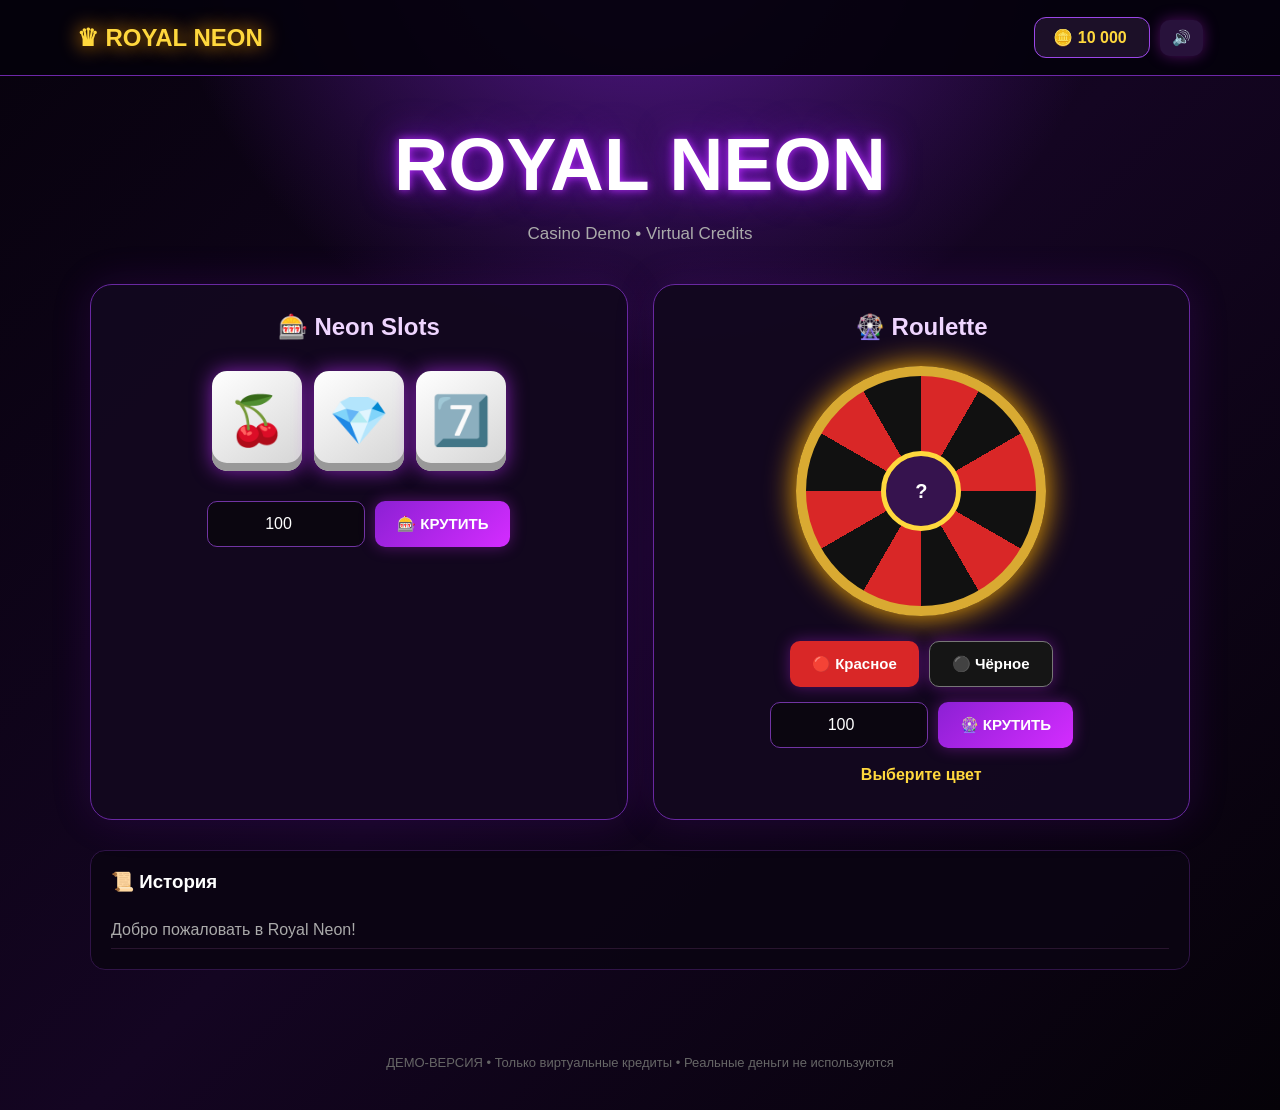
<file: casino/index.html>
<!DOCTYPE html>
<html lang="ru">
<head>
<meta charset="UTF-8">
<meta name="viewport" content="width=device-width, initial-scale=1.0">
<link rel="stylesheet" href="style.css">
<title>Royal Neon Casino — Demo</title>


</head>

<body>

<header>

    <div class="logo">
        ♛ ROYAL NEON
    </div>

    <div>
        <span class="balance">
            🪙 <span id="balance">10000</span>
        </span>

        <button
            class="sound"
            id="soundButton"
            onclick="toggleSound()">
            🔊
        </button>
    </div>

</header>


<main>

<section class="hero">

    <h1>ROYAL NEON</h1>

    <p>
        Casino Demo • Virtual Credits
    </p>

</section>


<div class="games">


<!-- ================= SLOTS ================= -->

<section class="game">

    <h2>🎰 Neon Slots</h2>

    <div class="slots">

        <div class="slot" id="slot1">
            🍒
        </div>

        <div class="slot" id="slot2">
            💎
        </div>

        <div class="slot" id="slot3">
            7️⃣
        </div>

    </div>


    <div class="controls">

        <input
            id="slotBet"
            type="number"
            min="1"
            value="100">

        <button onclick="spinSlots()">
            🎰 КРУТИТЬ
        </button>

    </div>


    <div
        class="message"
        id="slotMessage">
    </div>

</section>


<!-- ================= ROULETTE ================= -->

<section class="game">

    <h2>🎡 Roulette</h2>

    <div
        class="roulette"
        id="wheel">

        <div class="roulette-center">
            ?
        </div>

    </div>


    <div class="bet-buttons">

        <button
            class="red"
            onclick="selectColor('red')">
            🔴 Красное
        </button>

        <button
            class="black"
            onclick="selectColor('black')">
            ⚫ Чёрное
        </button>

    </div>


    <div class="controls">

        <input
            id="rouletteBet"
            type="number"
            min="1"
            value="100">

        <button onclick="spinRoulette()">
            🎡 КРУТИТЬ
        </button>

    </div>


    <div
        class="message"
        id="rouletteMessage">
        Выберите цвет
    </div>

</section>

</div>


<!-- ================= HISTORY ================= -->

<section class="history">

    <h3>📜 История</h3>

    <div id="history">

        <div class="history-item">
            Добро пожаловать в Royal Neon!
        </div>

    </div>

</section>

</main>


<footer>

    ДЕМО-ВЕРСИЯ • Только виртуальные кредиты
    • Реальные деньги не используются

</footer>


<script>

/* ==========================================
   AUDIO ENGINE
========================================== */

let audioContext = null;

let soundEnabled = true;

function getAudio() {

    if (!audioContext) {

        audioContext =
            new (
                window.AudioContext ||
                window.webkitAudioContext
            )();

    }

    if (audioContext.state === "suspended") {
        audioContext.resume();
    }

    return audioContext;
}


function tone(
    frequency,
    duration,
    volume = 0.08,
    type = "sine"
) {

    if (!soundEnabled) return;

    const ctx = getAudio();

    const oscillator =
        ctx.createOscillator();

    const gain =
        ctx.createGain();

    oscillator.type = type;

    oscillator.frequency.setValueAtTime(
        frequency,
        ctx.currentTime
    );

    gain.gain.setValueAtTime(
        volume,
        ctx.currentTime
    );

    gain.gain.exponentialRampToValueAtTime(
        0.001,
        ctx.currentTime + duration
    );

    oscillator.connect(gain);
    gain.connect(ctx.destination);

    oscillator.start();

    oscillator.stop(
        ctx.currentTime + duration
    );
}


/* CLICK */

function clickSound() {

    tone(
        650,
        0.08,
        0.12,
        "square"
    );

    setTimeout(() => {
        tone(
            900,
            0.07,
            0.08,
            "square"
        );
    }, 50);
}


/* SLOT SPIN */

function spinSound() {

    tone(
        160,
        0.11,
        0.06,
        "sawtooth"
    );
}


/* STOP */

function stopSound() {

    tone(
        300,
        0.08,
        0.1,
        "square"
    );

    setTimeout(() => {

        tone(
            500,
            0.09,
            0.08,
            "square"
        );

    }, 70);
}


/* WIN */

function winSound() {

    if (!soundEnabled) return;

    const notes = [
        523,
        659,
        784,
        1046
    ];

    notes.forEach((note, index) => {

        setTimeout(() => {

            tone(
                note,
                0.35,
                0.13,
                "sine"
            );

        }, index * 120);

    });

}


/* ROULETTE TICK */

function rouletteTick() {

    tone(
        220 + Math.random() * 100,
        0.06,
        0.06,
        "square"
    );

}


/* SOUND ON/OFF */

function toggleSound() {

    soundEnabled = !soundEnabled;

    document.getElementById(
        "soundButton"
    ).textContent =
        soundEnabled ? "🔊" : "🔇";

}


/* ==========================================
   GAME
========================================== */

let balance = 10000;

let selectedColor = null;

const symbols = [
    "🍒",
    "🍋",
    "🍊",
    "💎",
    "⭐",
    "7️⃣"
];


function updateBalance() {

    document.getElementById(
        "balance"
    ).textContent =
        balance.toLocaleString("ru-RU");

}


function history(text) {

    const box =
        document.getElementById("history");

    const item =
        document.createElement("div");

    item.className =
        "history-item";

    item.textContent = text;

    box.prepend(item);

}


/* ==========================================
   SLOTS
========================================== */

function spinSlots() {

    clickSound();

    const bet =
        Number(
            document.getElementById(
                "slotBet"
            ).value
        );

    if (
        !Number.isFinite(bet) ||
        bet <= 0
    ) {

        document.getElementById(
            "slotMessage"
        ).textContent =
            "Введите ставку";

        return;

    }


    if (bet > balance) {

        document.getElementById(
            "slotMessage"
        ).textContent =
            "Недостаточно кредитов";

        return;

    }


    balance -= bet;

    updateBalance();


    const reels = [

        document.getElementById("slot1"),

        document.getElementById("slot2"),

        document.getElementById("slot3")

    ];


    let counter = 0;


    const timer =
        setInterval(() => {

            spinSound();

            reels.forEach(
                reel => {

                    reel.textContent =
                        symbols[
                            Math.floor(
                                Math.random()
                                * symbols.length
                            )
                        ];

                }
            );


            counter++;


            if (counter >= 20) {

                clearInterval(timer);

                stopSound();


                const result =
                    reels.map(
                        reel =>
                            reel.textContent
                    );


                let multiplier = 0;


                if (
                    result[0] === result[1] &&
                    result[1] === result[2]
                ) {

                    multiplier =
                        result[0] === "7️⃣"
                            ? 10
                            : 5;

                }

                else if (
                    result[0] === result[1] ||
                    result[1] === result[2] ||
                    result[0] === result[2]
                ) {

                    multiplier = 2;

                }


                const win =
                    bet * multiplier;


                if (win > 0) {

                    balance += win;

                    updateBalance();

                    winSound();


                    reels.forEach(
                        reel =>
                            reel.classList.add(
                                "win"
                            )
                    );


                    setTimeout(() => {

                        reels.forEach(
                            reel =>
                                reel.classList.remove(
                                    "win"
                                )
                        );

                    }, 1800);


                    document.getElementById(
                        "slotMessage"
                    ).textContent =
                        `🎉 ВЫИГРЫШ ${win.toLocaleString("ru-RU")} 🪙`;


                    history(
                        `🎰 Слоты: +${win.toLocaleString("ru-RU")} 🪙`
                    );

                }

                else {

                    document.getElementById(
                        "slotMessage"
                    ).textContent =
                        "Попробуйте ещё раз";

                    history(
                        `🎰 Слоты: −${bet.toLocaleString("ru-RU")} 🪙`
                    );

                }

            }

        }, 100);

}


/* ==========================================
   ROULETTE
========================================== */

function selectColor(color) {

    selectedColor = color;

    document.getElementById(
        "rouletteMessage"
    ).textContent =
        color === "red"
            ? "🔴 Выбрано красное"
            : "⚫ Выбрано чёрное";

}


function spinRoulette() {

    clickSound();


    if (!selectedColor) {

        document.getElementById(
            "rouletteMessage"
        ).textContent =
            "Сначала выберите цвет";

        return;

    }


    const bet =
        Number(
            document.getElementById(
                "rouletteBet"
            ).value
        );


    if (
        !Number.isFinite(bet) ||
        bet <= 0
    ) {

        document.getElementById(
            "rouletteMessage"
        ).textContent =
            "Введите ставку";

        return;

    }


    if (bet > balance) {

        document.getElementById(
            "rouletteMessage"
        ).textContent =
            "Недостаточно кредитов";

        return;

    }


    balance -= bet;

    updateBalance();


    const wheel =
        document.getElementById(
            "wheel"
        );


    const rotation =
        1440 +
        Math.floor(
            Math.random() * 720
        );


    wheel.style.transform =
        `rotate(${rotation}deg)`;


    let ticks = 0;


    const tickTimer =
        setInterval(() => {

            rouletteTick();

            ticks++;

            if (ticks >= 15) {

                clearInterval(
                    tickTimer
                );

            }

        }, 210);


    setTimeout(() => {


        const number =
            Math.floor(
                Math.random() * 37
            );


        const color =
            number === 0
                ? "green"
                : number % 2 === 0
                    ? "black"
                    : "red";


        if (color === selectedColor) {

            const win =
                bet * 2;


            balance += win;

            updateBalance();

            winSound();


            document.getElementById(
                "rouletteMessage"
            ).textContent =
                `🎉 Выпало ${number} — +${win} 🪙`;


            history(
                `🎡 Рулетка: +${win.toLocaleString("ru-RU")} 🪙`
            );

        }

        else {

            document.getElementById(
                "rouletteMessage"
            ).textContent =
                `Выпало ${number}. Ставка проиграла.`;

            history(
                `🎡 Рулетка: −${bet.toLocaleString("ru-RU")} 🪙`
            );

        }


    }, 3200);

}


updateBalance();

</script>

</body>
</html>
</file>
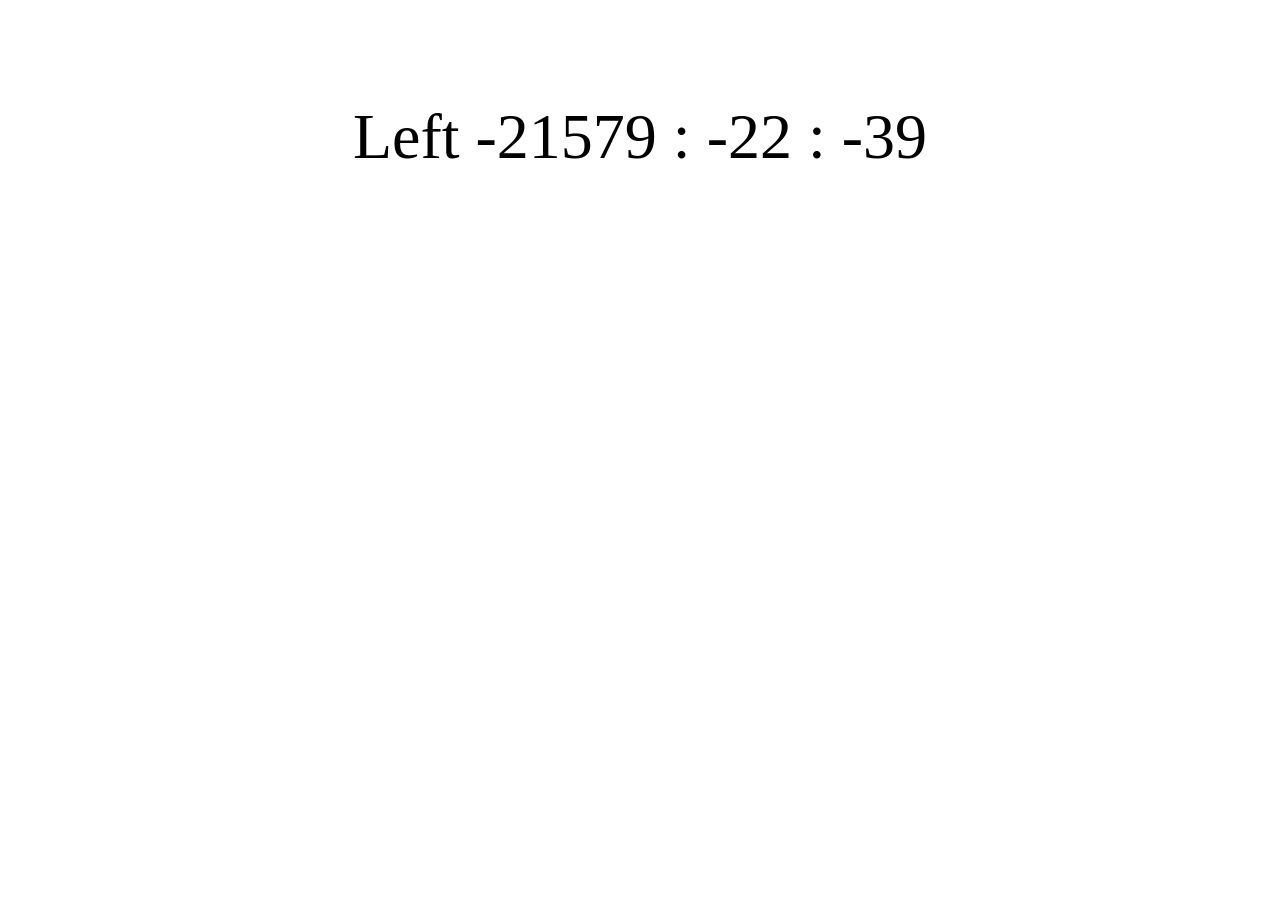
<file: timeDown/index.html>
<!DOCTYPE html>
<html lang="en">

<head>
    <meta charset="UTF-8">
    <meta http-equiv="X-UA-Compatible" content="IE=edge">
    <meta name="viewport" content="width=device-width, initial-scale=1.0">
    <link rel="stylesheet" href="./css/style.css">
    <script src="./js/timedown.js" defer></script>
    <title>Document</title>
</head>

<body>
    <div class="time-down" id="time-down">
    </div>

</body>

</html>
</file>
<file: casino/style.css>
body {
    margin: 0;
    font-family: Arial, sans-serif;
    color: white;
    background:
        radial-gradient(circle at 50% -10%, #5d1a9b 0%, transparent 35%),
        linear-gradient(135deg, #07020d, #140522 50%, #050208);
    min-height: 100vh;
}

header {
    height: 75px;
    display: flex;
    align-items: center;
    justify-content: space-between;
    padding: 0 6%;
    background: rgba(5, 2, 12, .94);
    border-bottom: 1px solid #6d27a8;
    position: sticky;
    top: 0;
    z-index: 20;
}

.logo {
    font-size: 24px;
    font-weight: 900;
    color: #ffd83d;
    text-shadow: 0 0 20px #ff9d00;
}

.balance {
    background: #1c1028;
    border: 1px solid #9b46e8;
    padding: 11px 18px;
    border-radius: 12px;
    color: #ffd83d;
    font-weight: bold;
}

.sound {
    margin-left: 10px;
    background: #28123b;
    padding: 9px 12px;
}

main {
    width: min(1100px, 92%);
    margin: 45px auto;
}

.hero {
    text-align: center;
    margin-bottom: 40px;
}

.hero h1 {
    font-size: clamp(40px, 8vw, 75px);
    margin: 0;
    color: white;
    text-shadow:
        0 0 10px #b82cff,
        0 0 35px #7b12d1;
}

.hero p {
    color: #aaa;
    font-size: 17px;
}

.games {
    display: grid;
    grid-template-columns: 1fr 1fr;
    gap: 25px;
}

.game {
    padding: 28px;
    border-radius: 22px;
    background: rgba(18, 8, 31, .96);
    border: 1px solid #6928a1;
    box-shadow: 0 0 40px rgba(130, 27, 210, .16);
}

.game h2 {
    text-align: center;
    margin-top: 0;
    color: #efd5ff;
}

.slots {
    display: flex;
    justify-content: center;
    gap: 12px;
    margin: 30px 0;
}

.slot {
    width: 90px;
    height: 100px;
    display: flex;
    justify-content: center;
    align-items: center;

    border-radius: 15px;

    background: linear-gradient(
        145deg,
        #fff,
        #d4d4d4
    );

    color: #111;
    font-size: 48px;

    box-shadow:
        inset 0 -8px 0 #999,
        0 0 20px rgba(190, 48, 255, .65);
}

.controls {
    display: flex;
    justify-content: center;
    gap: 10px;
    flex-wrap: wrap;
}

input {
    width: 130px;
    padding: 13px;
    border-radius: 10px;
    border: 1px solid #7134a3;
    background: #0b0610;
    color: white;
    text-align: center;
    font-size: 16px;
}

button {
    border: 0;
    padding: 13px 22px;
    border-radius: 10px;
    cursor: pointer;

    color: white;
    font-weight: bold;
    font-size: 15px;

    background:
        linear-gradient(
            135deg,
            #8c20d4,
            #d42cff
        );

    box-shadow:
        0 0 15px rgba(208, 41, 255, .35);

    transition: .2s;
}

button:hover {
    transform: translateY(-2px);
    box-shadow:
        0 0 28px rgba(208, 41, 255, .7);
}

button:active {
    transform: scale(.96);
}

.message {
    text-align: center;
    min-height: 25px;
    margin-top: 18px;
    color: #ffd83d;
    font-weight: bold;
}

.roulette {
    width: 230px;
    height: 230px;
    margin: 25px auto;

    border-radius: 50%;

    background:
        conic-gradient(
            #d92727 0deg 30deg,
            #111 30deg 60deg,
            #d92727 60deg 90deg,
            #111 90deg 120deg,
            #d92727 120deg 150deg,
            #111 150deg 180deg,
            #d92727 180deg 210deg,
            #111 210deg 240deg,
            #d92727 240deg 270deg,
            #111 270deg 300deg,
            #d92727 300deg 330deg,
            #111 330deg 360deg
        );

    border: 10px solid #d9aa32;

    box-shadow:
        0 0 30px #ffb000;

    display: flex;
    justify-content: center;
    align-items: center;

    transition:
        transform 3.2s cubic-bezier(.12,.8,.2,1);
}

.roulette-center {
    width: 70px;
    height: 70px;

    border-radius: 50%;

    background: #36134e;
    border: 5px solid #ffd83d;

    display: flex;
    justify-content: center;
    align-items: center;

    font-size: 20px;
    font-weight: bold;
}

.bet-buttons {
    display: flex;
    justify-content: center;
    gap: 10px;
    margin-bottom: 15px;
}

.red {
    background: #d92727;
}

.black {
    background: #151515;
    border: 1px solid #777;
}

.history {
    margin-top: 30px;
    background: rgba(11, 5, 18, .9);
    border: 1px solid #301447;
    border-radius: 15px;
    padding: 20px;
}

.history h3 {
    margin-top: 0;
}

.history-item {
    padding: 9px 0;
    border-bottom: 1px solid #29152f;
    color: #aaa;
}

footer {
    text-align: center;
    color: #666;
    padding: 40px 20px;
    font-size: 13px;
}

.win {
    animation: winPulse .6s infinite alternate;
}

@keyframes winPulse {
    from {
        transform: scale(1);
        filter: brightness(1);
    }

    to {
        transform: scale(1.08);
        filter: brightness(1.5);
    }
}

@media(max-width: 760px) {

    .games {
        grid-template-columns: 1fr;
    }

    .slot {
        width: 72px;
        height: 82px;
        font-size: 38px;
    }

    header {
        padding: 0 3%;
    }

    .logo {
        font-size: 18px;
    }

    .balance {
        font-size: 13px;
    }
}
</file>
<file: timeDown/css/style.css>
.time-down {
    text-align: center;
    margin-top: 100px;
    font-size: 48pt;
}
</file>
